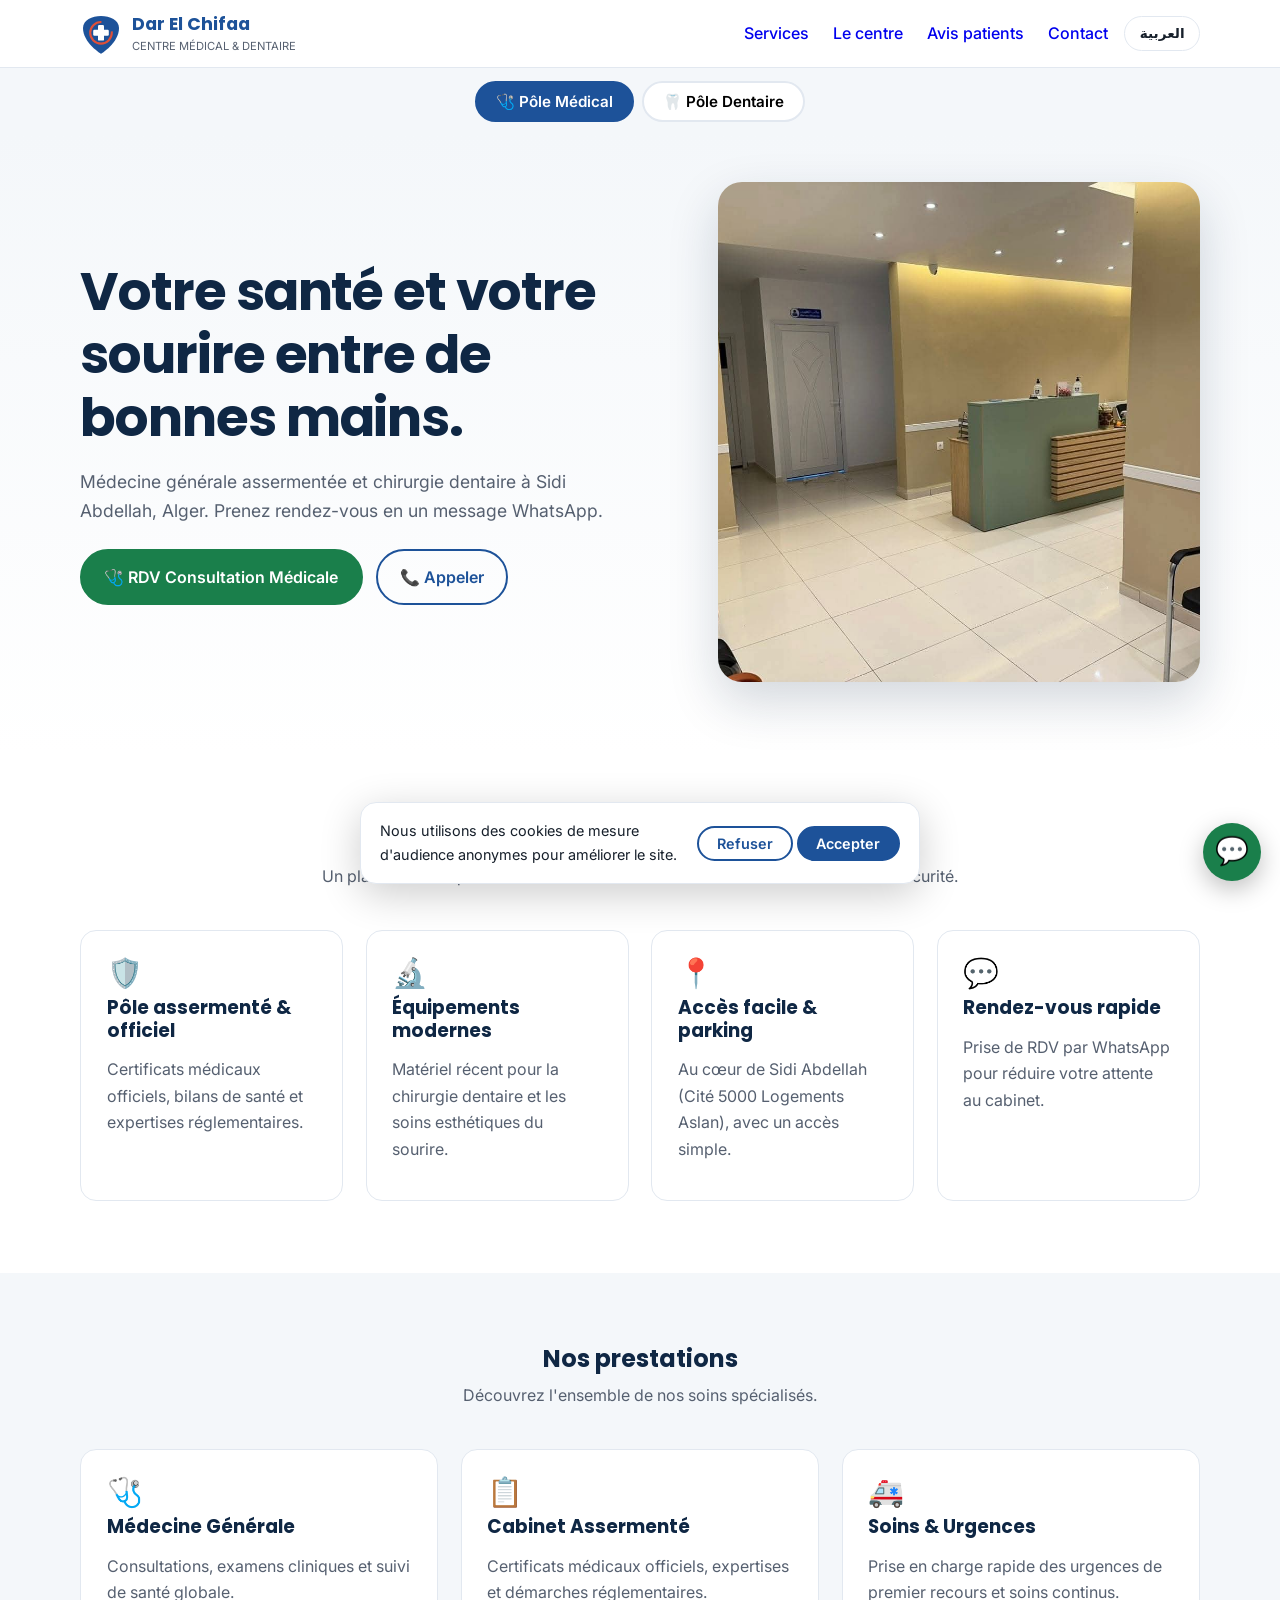
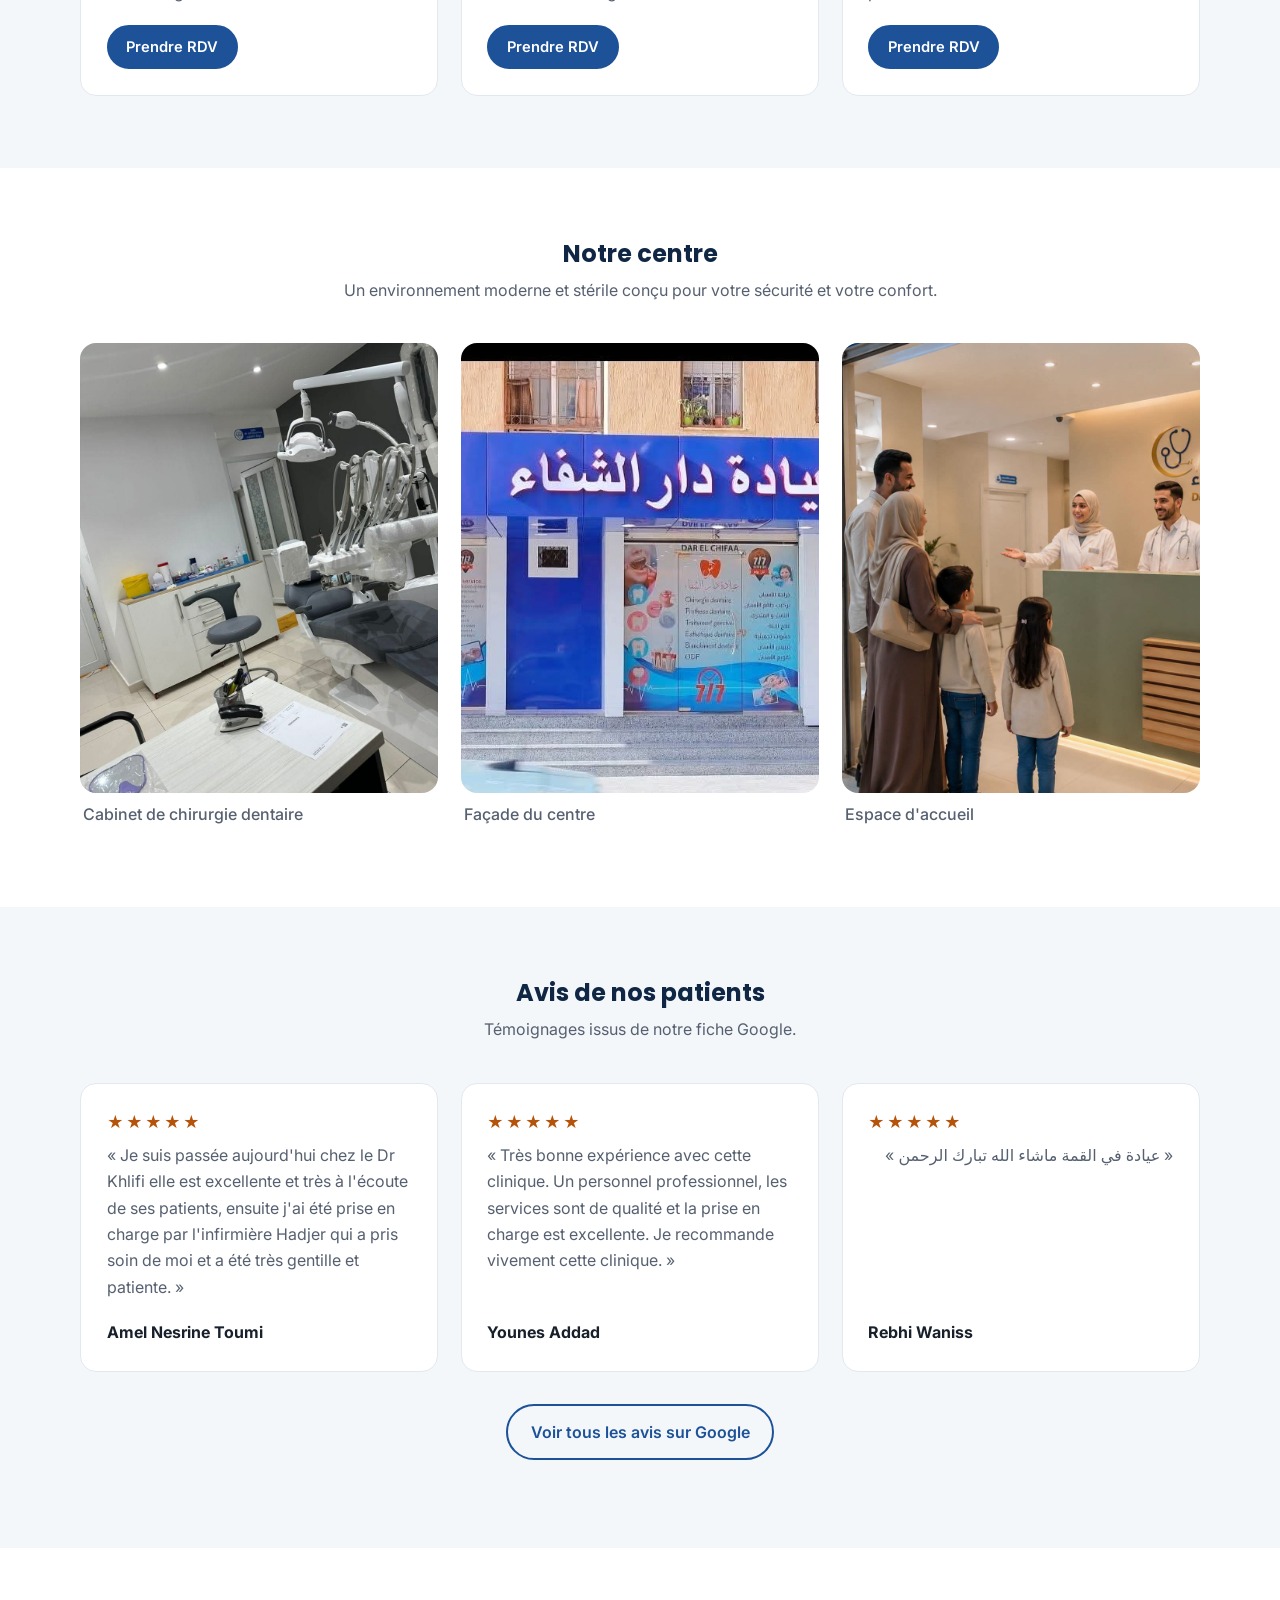
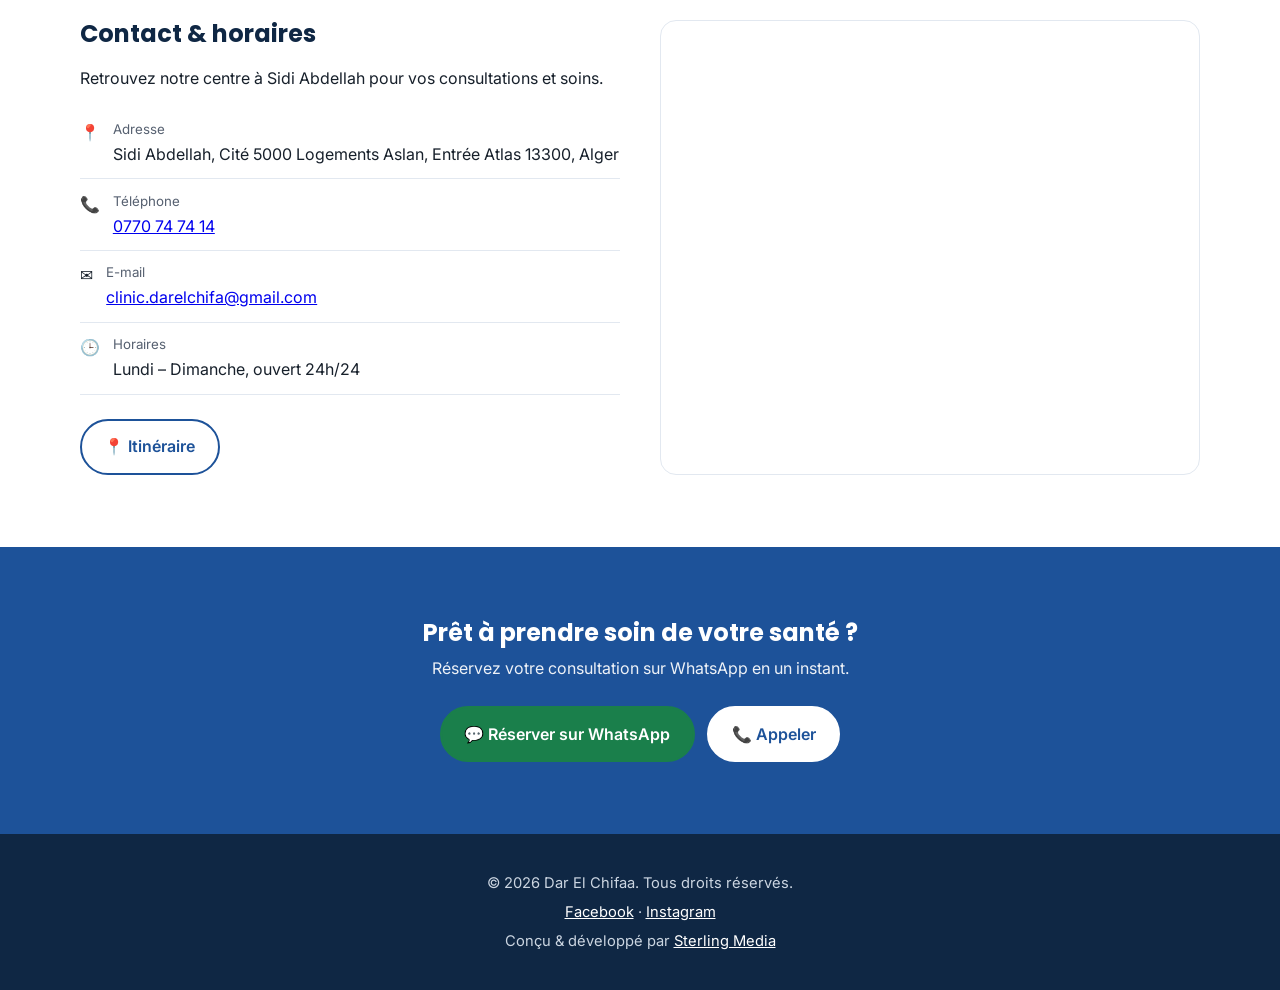
<file: index.html>
<!DOCTYPE html>
<html lang="fr">
<head>
<meta charset="UTF-8">
<meta name="viewport" content="width=device-width, initial-scale=1, viewport-fit=cover">
<meta name="theme-color" content="#1D5299">
<title>Centre Médical & Dentaire Dar El Chifaa | Sidi Abdellah, Alger</title>
<meta name="description" content="Centre pluridisciplinaire à Sidi Abdellah, Alger : médecine générale, médecine assermentée et chirurgie dentaire. Rendez-vous par WhatsApp.">
<link rel="canonical" href="https://www.darelchifaa.com/">
<link rel="alternate" hreflang="fr" href="https://www.darelchifaa.com/">
<link rel="alternate" hreflang="ar" href="https://www.darelchifaa.com/ar/">
<link rel="alternate" hreflang="x-default" href="https://www.darelchifaa.com/">
<meta property="og:locale" content="fr_FR">
<meta property="og:type" content="website">
<meta property="og:title" content="Centre Médical & Dentaire Dar El Chifaa">
<meta property="og:description" content="Médecine générale, médecine assermentée et chirurgie dentaire à Sidi Abdellah. Rendez-vous sur WhatsApp.">
<meta property="og:image" content="https://www.darelchifaa.com/images/centre-cabinet-medical-dentaire-dar-el-chifaa-alger-sidiabdellah-reception.jpeg">
<meta property="og:url" content="https://www.darelchifaa.com/">
<meta name="twitter:card" content="summary_large_image">
<link rel="preconnect" href="https://fonts.googleapis.com">
<link rel="preconnect" href="https://fonts.gstatic.com" crossorigin>
<link href="https://fonts.googleapis.com/css2?family=Cairo:wght@400;600;700&family=Inter:wght@400;500;600&family=Poppins:wght@600;700&display=swap" rel="stylesheet">
<link rel="icon" type="image/svg+xml" href="images/logo.svg">
<link rel="stylesheet" href="style.css?v=4">
<script type="application/ld+json" id="ld"></script>
<script src="config.js?v=3" defer></script>
<script src="script.js?v=4" defer></script>
</head>
<body data-dept="medical">
<a class="skip" href="#main" data-i18n="skip">Aller au contenu</a>

<header class="top"><div class="wrap">
  <a class="logo" href="#hero"><img src="images/logo.svg" alt="" width="42" height="42"><span><b>Dar El Chifaa</b><small data-i18n="brandSub">CENTRE MÉDICAL & DENTAIRE</small></span></a>
  <nav id="nav" aria-label="Navigation principale">
    <a href="#services" data-i18n="nServices">Services</a>
    <a href="#gallery" data-i18n="nCentre">Le centre</a>
    <a href="#reviews" data-i18n="nReviews">Avis patients</a>
    <a href="#contact" data-i18n="nContact">Contact</a>
  </nav>
  <a id="lang" class="lang" href="ar/" hreflang="ar" lang="ar" aria-label="Version arabe">العربية</a>
  <button class="menu-toggle" type="button" aria-label="Menu" aria-expanded="false" aria-controls="nav">☰</button>
</div></header>

<div class="dept" role="group" aria-label="Pôle">
  <button type="button" data-set="medical" aria-pressed="true" data-i18n="deptM">🩺 Pôle Médical</button>
  <button type="button" data-set="dental" aria-pressed="false" data-i18n="deptD">🦷 Pôle Dentaire</button>
</div>

<main id="main">
<section class="hero" id="hero"><div class="wrap">
  <div>
    <h1 data-i18n="h1">Votre santé et votre sourire entre de bonnes mains.</h1>
    <p data-i18n="heroP">Médecine générale assermentée et chirurgie dentaire à Sidi Abdellah, Alger. Prenez rendez-vous en un message WhatsApp.</p>
    <div class="acts">
      <a class="btn wa" data-for="medical" data-wa data-track="booking" href="https://wa.me/213770747414" target="_blank" rel="noopener" data-i18n="btnM">🩺 RDV Consultation Médicale</a>
      <a class="btn wa" data-for="dental" data-wa data-track="booking" href="https://wa.me/213770747414" target="_blank" rel="noopener" data-i18n="btnD">🦷 RDV Soins Dentaires</a>
      <a class="btn ghost" data-href="tel" data-track="phone" href="tel:+213770747414" data-i18n="callBtn">📞 Appeler</a>
    </div>
  </div>
  <div>
    <img data-for="medical" src="images/centre-cabinet-medical-dentaire-dar-el-chifaa-alger-sidiabdellah-reception.jpeg" alt="Espace d'accueil du centre Dar El Chifaa" width="600" height="500" fetchpriority="high">
    <img data-for="dental" src="images/dar-el-chifaa-sidiabdellah-cabinet-dentaire-chaise-dentaire.jpeg" alt="Cabinet dentaire du centre Dar El Chifaa" width="600" height="500" loading="lazy">
  </div>
</div></section>

<section id="about"><div class="wrap">
  <div class="head"><h2 data-i18n="whyT">Pourquoi choisir Dar El Chifaa ?</h2><p data-i18n="whyS">Un plateau technique moderne et des soins centrés sur votre confort et votre sécurité.</p></div>
  <div class="grid">
    <div class="card"><span class="ic">🛡️</span><h3 data-i18n="f1t">Pôle assermenté & officiel</h3><p data-i18n="f1d">Certificats médicaux officiels, bilans de santé et expertises réglementaires.</p></div>
    <div class="card"><span class="ic">🔬</span><h3 data-i18n="f2t">Équipements modernes</h3><p data-i18n="f2d">Matériel récent pour la chirurgie dentaire et les soins esthétiques du sourire.</p></div>
    <div class="card"><span class="ic">📍</span><h3 data-i18n="f3t">Accès facile & parking</h3><p data-i18n="f3d">Au cœur de Sidi Abdellah (Cité 5000 Logements Aslan), avec un accès simple.</p></div>
    <div class="card"><span class="ic">💬</span><h3 data-i18n="f4t">Rendez-vous rapide</h3><p data-i18n="f4d">Prise de RDV par WhatsApp pour réduire votre attente au cabinet.</p></div>
  </div>
</div></section>

<section id="services" class="alt"><div class="wrap">
  <div class="head"><h2 data-i18n="svcT">Nos prestations</h2><p data-i18n="svcS">Découvrez l'ensemble de nos soins spécialisés.</p></div>
  <div class="grid">
    <article class="card" data-for="medical"><span class="ic">🩺</span><h3 data-i18n="sM1t">Médecine Générale</h3><p data-i18n="sM1d">Consultations, examens cliniques et suivi de santé globale.</p><a class="btn" data-wa data-track="booking" href="https://wa.me/213770747414" target="_blank" rel="noopener" data-i18n="rdv">Prendre RDV</a></article>
    <article class="card" data-for="medical"><span class="ic">📋</span><h3 data-i18n="sM2t">Cabinet Assermenté</h3><p data-i18n="sM2d">Certificats médicaux officiels, expertises et démarches réglementaires.</p><a class="btn" data-wa data-track="booking" href="https://wa.me/213770747414" target="_blank" rel="noopener" data-i18n="rdv">Prendre RDV</a></article>
    <article class="card" data-for="medical"><span class="ic">🚑</span><h3 data-i18n="sM3t">Soins & Urgences</h3><p data-i18n="sM3d">Prise en charge rapide des urgences de premier recours et soins continus.</p><a class="btn" data-wa data-track="booking" href="https://wa.me/213770747414" target="_blank" rel="noopener" data-i18n="rdv">Prendre RDV</a></article>
    <article class="card" data-for="dental"><span class="ic">🦷</span><h3 data-i18n="sD1t">Chirurgie Dentaire</h3><p data-i18n="sD1d">Extractions simples et complexes, en toute sécurité.</p><a class="btn" data-wa data-track="booking" href="https://wa.me/213770747414" target="_blank" rel="noopener" data-i18n="rdv">Prendre RDV</a></article>
    <article class="card" data-for="dental"><span class="ic">🔧</span><h3 data-i18n="sD2t">Prothèse Dentaire</h3><p data-i18n="sD2d">Prothèses fixes et amovibles sur mesure.</p><a class="btn" data-wa data-track="booking" href="https://wa.me/213770747414" target="_blank" rel="noopener" data-i18n="rdv">Prendre RDV</a></article>
    <article class="card" data-for="dental"><span class="ic">🪥</span><h3 data-i18n="sD3t">Soins des Gencives</h3><p data-i18n="sD3d">Détartrage et traitement des affections parodontales.</p><a class="btn" data-wa data-track="booking" href="https://wa.me/213770747414" target="_blank" rel="noopener" data-i18n="rdv">Prendre RDV</a></article>
    <article class="card" data-for="dental"><span class="ic">✨</span><h3 data-i18n="sD4t">Esthétique Dentaire</h3><p data-i18n="sD4d">Obturations esthétiques, composites et restauration du sourire.</p><a class="btn" data-wa data-track="booking" href="https://wa.me/213770747414" target="_blank" rel="noopener" data-i18n="rdv">Prendre RDV</a></article>
    <article class="card" data-for="dental"><span class="ic">😁</span><h3 data-i18n="sD5t">Blanchiment Dentaire</h3><p data-i18n="sD5d">Éclaircissement professionnel pour un sourire éclatant.</p><a class="btn" data-wa data-track="booking" href="https://wa.me/213770747414" target="_blank" rel="noopener" data-i18n="rdv">Prendre RDV</a></article>
    <article class="card" data-for="dental"><span class="ic">📐</span><h3 data-i18n="sD6t">Orthodontie (ODF)</h3><p data-i18n="sD6d">Alignement dentaire pour enfants et adultes.</p><a class="btn" data-wa data-track="booking" href="https://wa.me/213770747414" target="_blank" rel="noopener" data-i18n="rdv">Prendre RDV</a></article>
  </div>
</div></section>

<section id="gallery"><div class="wrap">
  <div class="head"><h2 data-i18n="galT">Notre centre</h2><p data-i18n="galS">Un environnement moderne et stérile conçu pour votre sécurité et votre confort.</p></div>
  <div class="grid gal">
    <figure><img src="images/dar-el-chifaa-sidiabdellah-cabinet-dentaire-chaise-dentaire.jpeg" alt="Fauteuil du cabinet dentaire" loading="lazy" width="600" height="450"><figcaption data-i18n="g1">Cabinet de chirurgie dentaire</figcaption></figure>
    <figure><img src="images/centre-cabinet-medical-dentaire-dar-el-chifaa-alger-sidiabdellah-facade.jpeg" alt="Façade du centre Dar El Chifaa" loading="lazy" width="600" height="450"><figcaption data-i18n="g2">Façade du centre</figcaption></figure>
    <figure><img src="images/centre-cabinet-medical-dentaire-dar-el-chifaa-alger-sidiabdellah-espace-accueil-reception.jpeg" alt="Espace d'accueil et réception" loading="lazy" width="600" height="450"><figcaption data-i18n="g3">Espace d'accueil</figcaption></figure>
  </div>
</div></section>

<section id="reviews" class="alt"><div class="wrap">
  <div class="head"><h2 data-i18n="revT">Avis de nos patients</h2><p data-i18n="revS">Témoignages issus de notre fiche Google.</p></div>
  <div class="grid">
    <figure class="card"><div class="stars" role="img" aria-label="5/5">★★★★★</div><blockquote>« Je suis passée aujourd'hui chez le Dr Khlifi elle est excellente et très à l'écoute de ses patients, ensuite j'ai été prise en charge par l'infirmière Hadjer qui a pris soin de moi et a été très gentille et patiente. »</blockquote><figcaption><b>Amel Nesrine Toumi</b></figcaption></figure>
    <figure class="card"><div class="stars" role="img" aria-label="5/5">★★★★★</div><blockquote>« Très bonne expérience avec cette clinique. Un personnel professionnel, les services sont de qualité et la prise en charge est excellente. Je recommande vivement cette clinique. »</blockquote><figcaption><b>Younes Addad</b></figcaption></figure>
    <figure class="card"><div class="stars" role="img" aria-label="5/5">★★★★★</div><blockquote lang="ar" dir="rtl">« عيادة في القمة ماشاء الله تبارك الرحمن »</blockquote><figcaption><b>Rebhi Waniss</b></figcaption></figure>
  </div>
  <p class="rev-more"><a class="btn ghost" data-href="reviews" data-track="reviews" href="https://www.google.com/maps/search/?api=1&query=Dar+El+Chifaa+Sidi+Abdellah" target="_blank" rel="noopener" data-i18n="revLink">Voir tous les avis sur Google</a></p>
</div></section>

<section id="contact" class="contact"><div class="wrap">
  <div>
    <h2 data-i18n="conT">Contact & horaires</h2>
    <p data-i18n="conLead">Retrouvez notre centre à Sidi Abdellah pour vos consultations et soins.</p>
    <ul>
      <li>📍<div><small data-i18n="lAddr">Adresse</small><span data-bind="address">Sidi Abdellah, Cité 5000 Logements Aslan, Entrée Atlas 13300, Alger</span></div></li>
      <li>📞<div><small data-i18n="lPhone">Téléphone</small><a dir="ltr" data-bind="phone" data-href="tel" data-track="phone" href="tel:+213770747414">0770 74 74 14</a></div></li>
      <li>✉️<div><small data-i18n="lEmail">E-mail</small><a dir="ltr" data-bind="email" data-href="mail" data-track="email" href="mailto:clinic.darelchifa@gmail.com">clinic.darelchifa@gmail.com</a></div></li>
      <!-- VERIFY these hours; keep in sync with open24h in config.js -->
      <li>🕒<div><small data-i18n="hrsT">Horaires</small><span data-i18n="hrs">Lundi – Dimanche, ouvert 24h/24</span></div></li>
    </ul>
    <a class="btn ghost" data-href="maps" data-track="map" href="https://www.google.com/maps/search/?api=1&query=36.672683,2.843024" target="_blank" rel="noopener" data-i18n="route">📍 Itinéraire</a>
  </div>
  <div class="map"><iframe src="https://www.google.com/maps/embed?pb=!1m17!1m12!1m3!1d3200.0756122857074!2d2.8430239999999998!3d36.672683!2m3!1f0!2f0!3f0!3m2!1i1024!2i768!4f13.1!3m2!1m1!2zMzbCsDQwJzIxLjciTiAywrA1MCczNC45IkU!5e0!3m2!1sen!2sdz!4v1790876591765!5m2!1sen!2sdz" title="Localisation du centre Dar El Chifaa" loading="lazy" referrerpolicy="no-referrer-when-downgrade" allowfullscreen></iframe></div>
</div></section>

<section class="cta"><div class="wrap">
  <h2 data-i18n="ctaT">Prêt à prendre soin de votre santé ?</h2>
  <p data-i18n="ctaS">Réservez votre consultation sur WhatsApp en un instant.</p>
  <div class="acts">
    <a class="btn wa" data-wa data-track="booking" href="https://wa.me/213770747414" target="_blank" rel="noopener" data-i18n="ctaB">💬 Réserver sur WhatsApp</a>
    <a class="btn" data-href="tel" data-track="phone" href="tel:+213770747414" data-i18n="callBtn">📞 Appeler</a>
  </div>
</div></section>
</main>

<footer><div class="wrap">
  <p>© <span id="yr">2026</span> Dar El Chifaa. <span data-i18n="foot">Tous droits réservés.</span></p>
  <p><a data-href="fb" data-track="social" href="https://facebook.com/darelchifaa" target="_blank" rel="noopener">Facebook</a> · <a data-href="ig" data-track="social" href="https://instagram.com/darelchifaa" target="_blank" rel="noopener">Instagram</a></p>
  <p><span data-i18n="credit">Conçu & développé par</span> <a href="https://sterlingmedia.dz" target="_blank" rel="noopener">Sterling Media</a></p>
</div></footer>

<a class="fab" data-wa data-track="booking" href="https://wa.me/213770747414" target="_blank" rel="noopener" aria-label="WhatsApp">💬</a>
<div class="bar">
  <a data-href="tel" data-track="phone" href="tel:+213770747414" data-i18n="callBtn">📞 Appeler</a>
  <a class="wa" data-wa data-track="booking" href="https://wa.me/213770747414" target="_blank" rel="noopener" data-i18n="waBtn">💬 WhatsApp</a>
</div>

<div class="consent" id="consent" role="dialog" aria-label="Cookies" hidden>
  <p data-i18n="cText">Nous utilisons des cookies de mesure d'audience anonymes pour améliorer le site.</p>
  <div><button class="btn ghost" id="c-no" type="button" data-i18n="cNo">Refuser</button> <button class="btn" id="c-yes" type="button" data-i18n="cYes">Accepter</button></div>
</div>
</body>
</html>
</file>
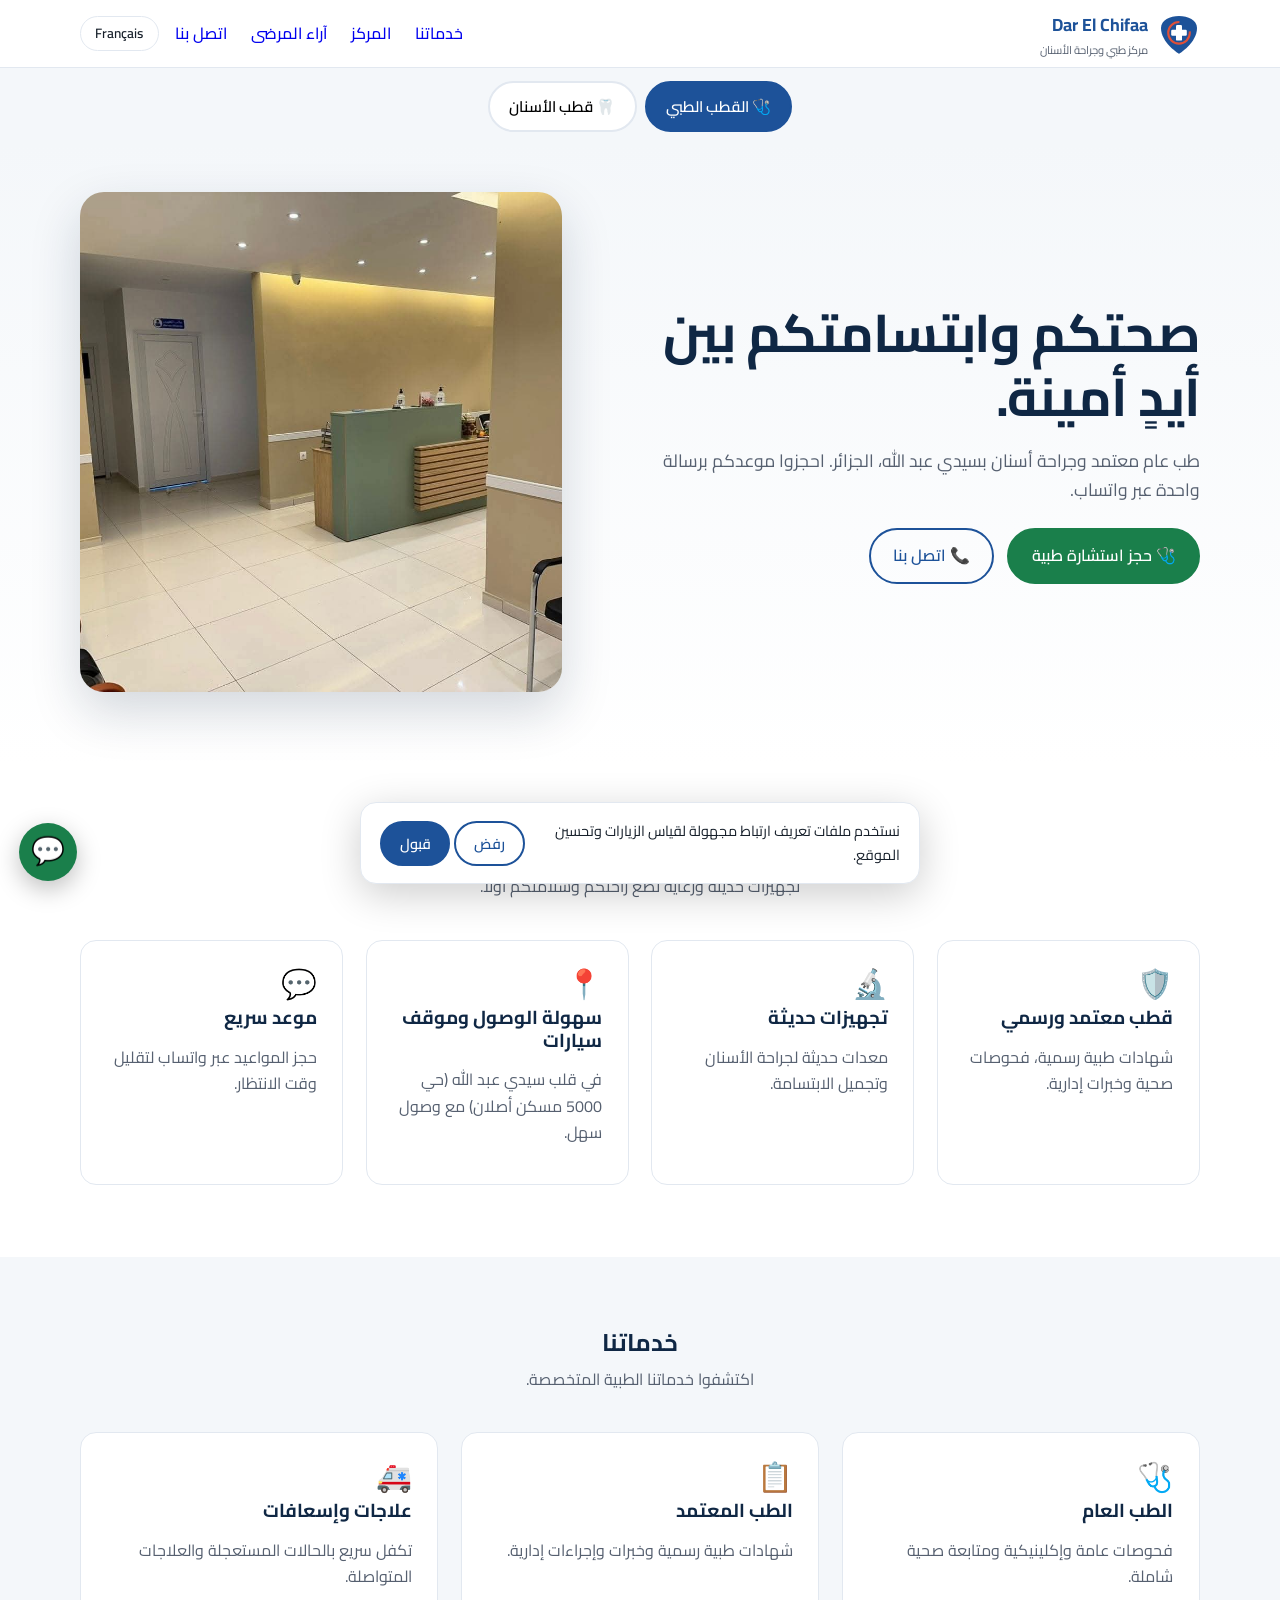
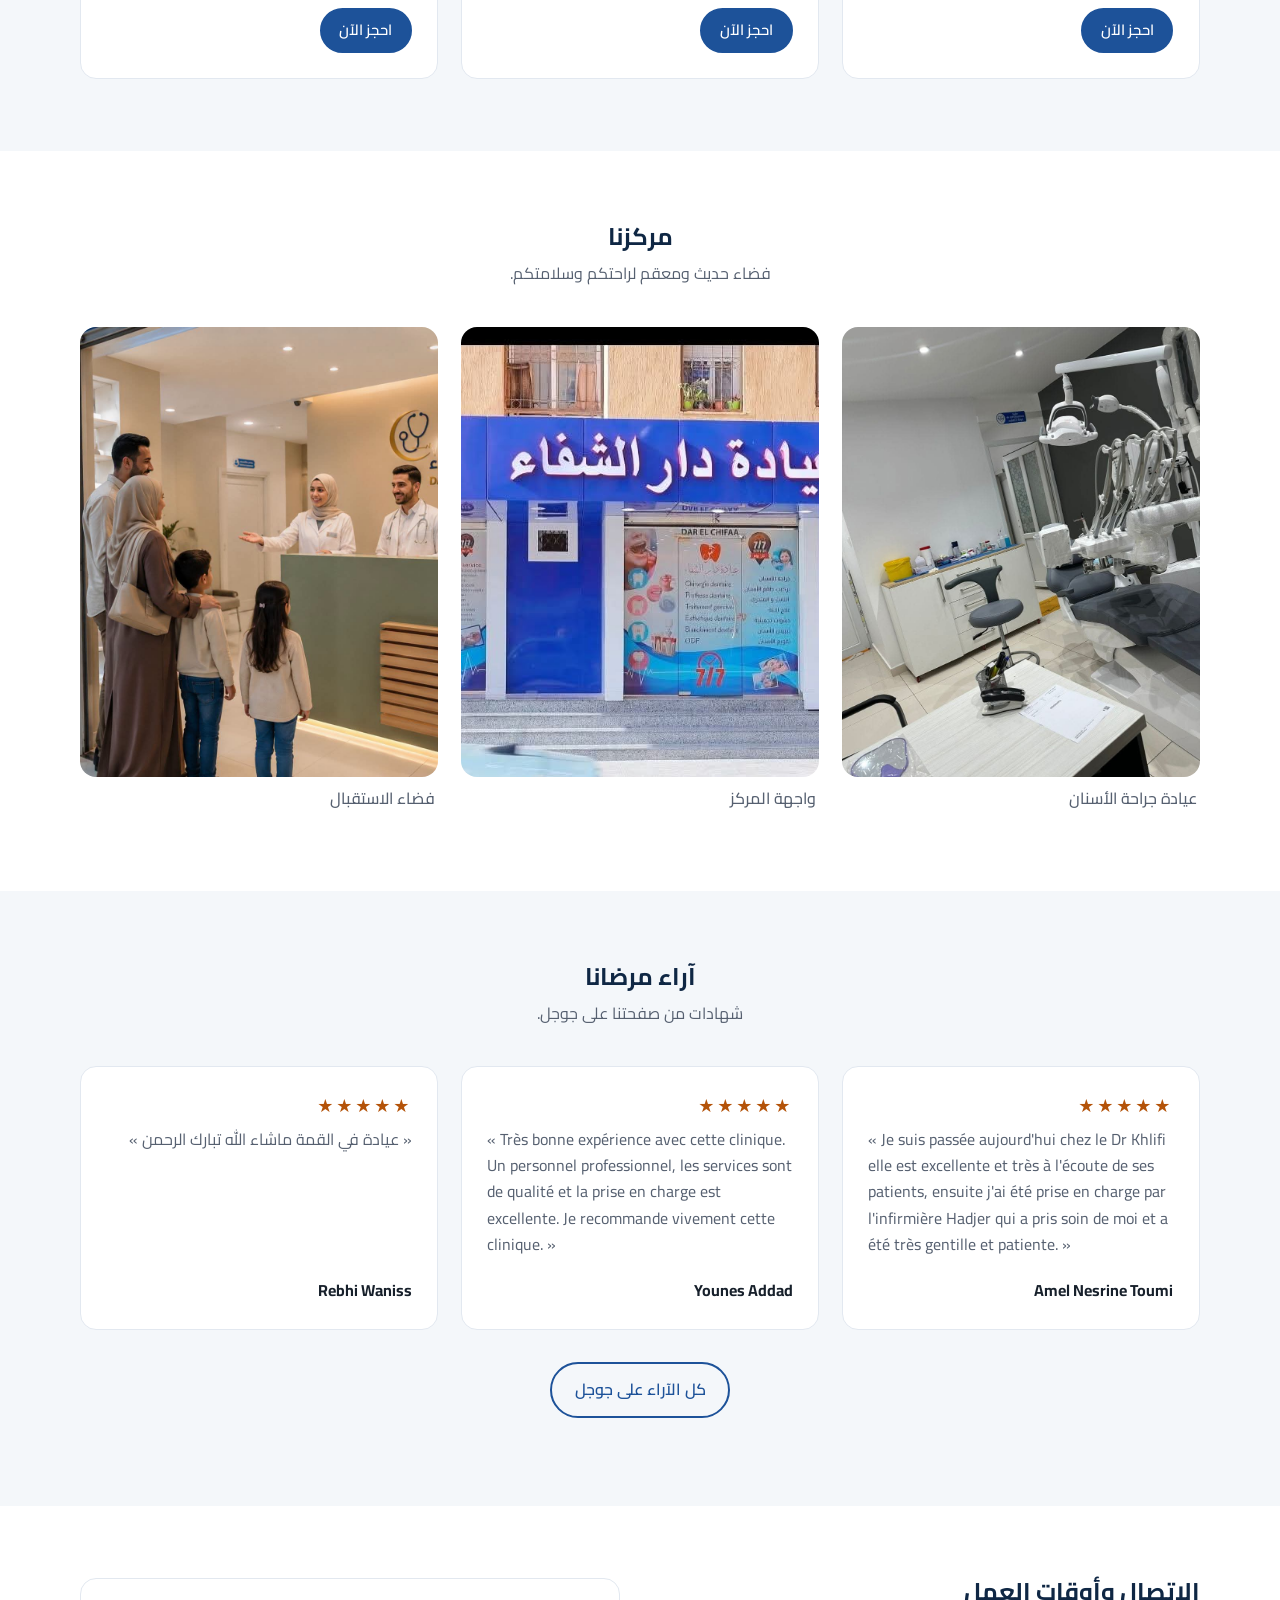
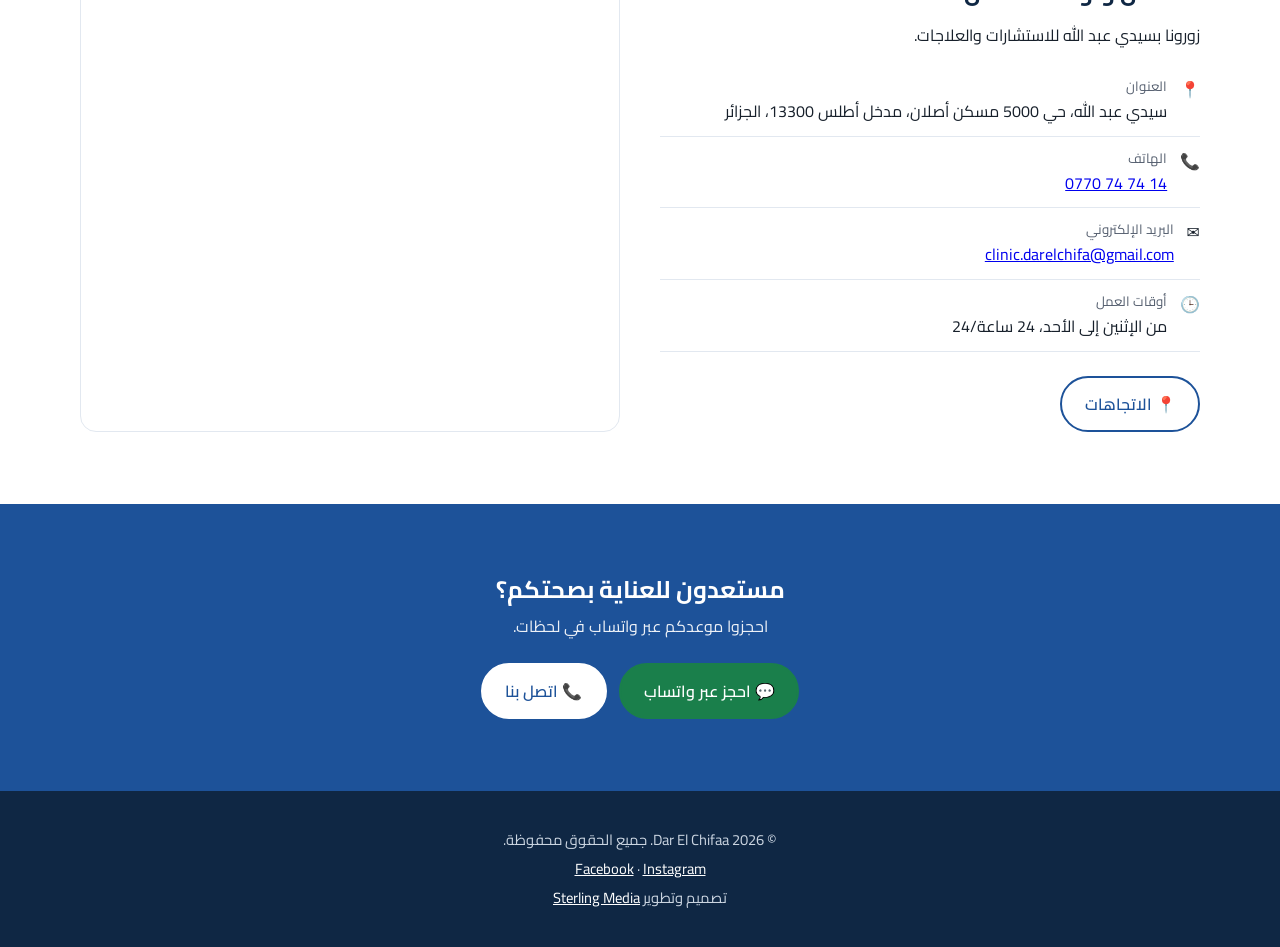
<file: ar/index.html>
<!DOCTYPE html>
<html lang="ar" dir="rtl">
<head>
<meta charset="UTF-8">
<meta name="viewport" content="width=device-width, initial-scale=1, viewport-fit=cover">
<meta name="theme-color" content="#1D5299">
<title>مركز دار الشفاء الطبي وجراحة الأسنان | سيدي عبد الله، الجزائر</title>
<meta name="description" content="مركز متعدد التخصصات بسيدي عبد الله، الجزائر: طب عام، طب معتمد وجراحة الأسنان. احجزوا موعدكم عبر واتساب.">
<link rel="canonical" href="https://www.darelchifaa.com/ar/">
<link rel="alternate" hreflang="fr" href="https://www.darelchifaa.com/">
<link rel="alternate" hreflang="ar" href="https://www.darelchifaa.com/ar/">
<link rel="alternate" hreflang="x-default" href="https://www.darelchifaa.com/">
<meta property="og:locale" content="ar_AR">
<meta property="og:type" content="website">
<meta property="og:title" content="مركز دار الشفاء الطبي وجراحة الأسنان">
<meta property="og:description" content="مركز متعدد التخصصات بسيدي عبد الله، الجزائر: طب عام، طب معتمد وجراحة الأسنان. احجزوا موعدكم عبر واتساب.">
<meta property="og:image" content="https://www.darelchifaa.com/images/centre-cabinet-medical-dentaire-dar-el-chifaa-alger-sidiabdellah-reception.jpeg">
<meta property="og:url" content="https://www.darelchifaa.com/ar/">
<meta name="twitter:card" content="summary_large_image">
<link rel="preconnect" href="https://fonts.googleapis.com">
<link rel="preconnect" href="https://fonts.gstatic.com" crossorigin>
<link href="https://fonts.googleapis.com/css2?family=Cairo:wght@400;600;700&family=Inter:wght@400;500;600&family=Poppins:wght@600;700&display=swap" rel="stylesheet">
<link rel="icon" type="image/svg+xml" href="../images/logo.svg">
<link rel="stylesheet" href="../style.css?v=4">
<script type="application/ld+json" id="ld"></script>
<script src="../config.js?v=3" defer></script>
<script src="../script.js?v=4" defer></script>
</head>
<body data-dept="medical">
<a class="skip" href="#main" data-i18n="skip">انتقل إلى المحتوى</a>

<header class="top"><div class="wrap">
  <a class="logo" href="#hero"><img src="../images/logo.svg" alt="" width="42" height="42"><span><b>Dar El Chifaa</b><small data-i18n="brandSub">مركز طبي وجراحة الأسنان</small></span></a>
  <nav id="nav" aria-label="التنقل الرئيسي">
    <a href="#services" data-i18n="nServices">خدماتنا</a>
    <a href="#gallery" data-i18n="nCentre">المركز</a>
    <a href="#reviews" data-i18n="nReviews">آراء المرضى</a>
    <a href="#contact" data-i18n="nContact">اتصل بنا</a>
  </nav>
  <a id="lang" class="lang" href="../" hreflang="fr" lang="fr" aria-label="Version française">Français</a>
  <button class="menu-toggle" type="button" aria-label="القائمة" aria-expanded="false" aria-controls="nav">☰</button>
</div></header>

<div class="dept" role="group" aria-label="القطب">
  <button type="button" data-set="medical" aria-pressed="true" data-i18n="deptM">🩺 القطب الطبي</button>
  <button type="button" data-set="dental" aria-pressed="false" data-i18n="deptD">🦷 قطب الأسنان</button>
</div>

<main id="main">
<section class="hero" id="hero"><div class="wrap">
  <div>
    <h1 data-i18n="h1">صحتكم وابتسامتكم بين أيدٍ أمينة.</h1>
    <p data-i18n="heroP">طب عام معتمد وجراحة أسنان بسيدي عبد الله، الجزائر. احجزوا موعدكم برسالة واحدة عبر واتساب.</p>
    <div class="acts">
      <a class="btn wa" data-for="medical" data-wa data-track="booking" href="https://wa.me/213770747414" target="_blank" rel="noopener" data-i18n="btnM">🩺 حجز استشارة طبية</a>
      <a class="btn wa" data-for="dental" data-wa data-track="booking" href="https://wa.me/213770747414" target="_blank" rel="noopener" data-i18n="btnD">🦷 حجز علاج الأسنان</a>
      <a class="btn ghost" data-href="tel" data-track="phone" href="tel:+213770747414" data-i18n="callBtn">📞 اتصل بنا</a>
    </div>
  </div>
  <div>
    <img data-for="medical" src="../images/centre-cabinet-medical-dentaire-dar-el-chifaa-alger-sidiabdellah-reception.jpeg" alt="فضاء الاستقبال بمركز دار الشفاء" width="600" height="500" fetchpriority="high">
    <img data-for="dental" src="../images/dar-el-chifaa-sidiabdellah-cabinet-dentaire-chaise-dentaire.jpeg" alt="عيادة الأسنان بمركز دار الشفاء" width="600" height="500" loading="lazy">
  </div>
</div></section>

<section id="about"><div class="wrap">
  <div class="head"><h2 data-i18n="whyT">لماذا دار الشفاء؟</h2><p data-i18n="whyS">تجهيزات حديثة ورعاية تضع راحتكم وسلامتكم أولاً.</p></div>
  <div class="grid">
    <div class="card"><span class="ic">🛡️</span><h3 data-i18n="f1t">قطب معتمد ورسمي</h3><p data-i18n="f1d">شهادات طبية رسمية، فحوصات صحية وخبرات إدارية.</p></div>
    <div class="card"><span class="ic">🔬</span><h3 data-i18n="f2t">تجهيزات حديثة</h3><p data-i18n="f2d">معدات حديثة لجراحة الأسنان وتجميل الابتسامة.</p></div>
    <div class="card"><span class="ic">📍</span><h3 data-i18n="f3t">سهولة الوصول وموقف سيارات</h3><p data-i18n="f3d">في قلب سيدي عبد الله (حي 5000 مسكن أصلان) مع وصول سهل.</p></div>
    <div class="card"><span class="ic">💬</span><h3 data-i18n="f4t">موعد سريع</h3><p data-i18n="f4d">حجز المواعيد عبر واتساب لتقليل وقت الانتظار.</p></div>
  </div>
</div></section>

<section id="services" class="alt"><div class="wrap">
  <div class="head"><h2 data-i18n="svcT">خدماتنا</h2><p data-i18n="svcS">اكتشفوا خدماتنا الطبية المتخصصة.</p></div>
  <div class="grid">
    <article class="card" data-for="medical"><span class="ic">🩺</span><h3 data-i18n="sM1t">الطب العام</h3><p data-i18n="sM1d">فحوصات عامة وإكلينيكية ومتابعة صحية شاملة.</p><a class="btn" data-wa data-track="booking" href="https://wa.me/213770747414" target="_blank" rel="noopener" data-i18n="rdv">احجز الآن</a></article>
    <article class="card" data-for="medical"><span class="ic">📋</span><h3 data-i18n="sM2t">الطب المعتمد</h3><p data-i18n="sM2d">شهادات طبية رسمية وخبرات وإجراءات إدارية.</p><a class="btn" data-wa data-track="booking" href="https://wa.me/213770747414" target="_blank" rel="noopener" data-i18n="rdv">احجز الآن</a></article>
    <article class="card" data-for="medical"><span class="ic">🚑</span><h3 data-i18n="sM3t">علاجات وإسعافات</h3><p data-i18n="sM3d">تكفل سريع بالحالات المستعجلة والعلاجات المتواصلة.</p><a class="btn" data-wa data-track="booking" href="https://wa.me/213770747414" target="_blank" rel="noopener" data-i18n="rdv">احجز الآن</a></article>
    <article class="card" data-for="dental"><span class="ic">🦷</span><h3 data-i18n="sD1t">جراحة الأسنان</h3><p data-i18n="sD1d">قلع بسيط ومعقد في ظروف آمنة.</p><a class="btn" data-wa data-track="booking" href="https://wa.me/213770747414" target="_blank" rel="noopener" data-i18n="rdv">احجز الآن</a></article>
    <article class="card" data-for="dental"><span class="ic">🔧</span><h3 data-i18n="sD2t">تركيب الأسنان</h3><p data-i18n="sD2d">تركيبات ثابتة ومتحركة حسب المقاس.</p><a class="btn" data-wa data-track="booking" href="https://wa.me/213770747414" target="_blank" rel="noopener" data-i18n="rdv">احجز الآن</a></article>
    <article class="card" data-for="dental"><span class="ic">🪥</span><h3 data-i18n="sD3t">علاج اللثة</h3><p data-i18n="sD3d">تنظيف الأسنان وعلاج أمراض اللثة.</p><a class="btn" data-wa data-track="booking" href="https://wa.me/213770747414" target="_blank" rel="noopener" data-i18n="rdv">احجز الآن</a></article>
    <article class="card" data-for="dental"><span class="ic">✨</span><h3 data-i18n="sD4t">تجميل الأسنان</h3><p data-i18n="sD4d">حشوات تجميلية واستعادة جمال الابتسامة.</p><a class="btn" data-wa data-track="booking" href="https://wa.me/213770747414" target="_blank" rel="noopener" data-i18n="rdv">احجز الآن</a></article>
    <article class="card" data-for="dental"><span class="ic">😁</span><h3 data-i18n="sD5t">تبييض الأسنان</h3><p data-i18n="sD5d">تبييض احترافي لابتسامة مشرقة.</p><a class="btn" data-wa data-track="booking" href="https://wa.me/213770747414" target="_blank" rel="noopener" data-i18n="rdv">احجز الآن</a></article>
    <article class="card" data-for="dental"><span class="ic">📐</span><h3 data-i18n="sD6t">تقويم الأسنان</h3><p data-i18n="sD6d">تقويم الأسنان للأطفال والكبار.</p><a class="btn" data-wa data-track="booking" href="https://wa.me/213770747414" target="_blank" rel="noopener" data-i18n="rdv">احجز الآن</a></article>
  </div>
</div></section>

<section id="gallery"><div class="wrap">
  <div class="head"><h2 data-i18n="galT">مركزنا</h2><p data-i18n="galS">فضاء حديث ومعقم لراحتكم وسلامتكم.</p></div>
  <div class="grid gal">
    <figure><img src="../images/dar-el-chifaa-sidiabdellah-cabinet-dentaire-chaise-dentaire.jpeg" alt="كرسي عيادة الأسنان" loading="lazy" width="600" height="450"><figcaption data-i18n="g1">عيادة جراحة الأسنان</figcaption></figure>
    <figure><img src="../images/centre-cabinet-medical-dentaire-dar-el-chifaa-alger-sidiabdellah-facade.jpeg" alt="واجهة مركز دار الشفاء" loading="lazy" width="600" height="450"><figcaption data-i18n="g2">واجهة المركز</figcaption></figure>
    <figure><img src="../images/centre-cabinet-medical-dentaire-dar-el-chifaa-alger-sidiabdellah-espace-accueil-reception.jpeg" alt="فضاء الاستقبال" loading="lazy" width="600" height="450"><figcaption data-i18n="g3">فضاء الاستقبال</figcaption></figure>
  </div>
</div></section>

<section id="reviews" class="alt"><div class="wrap">
  <div class="head"><h2 data-i18n="revT">آراء مرضانا</h2><p data-i18n="revS">شهادات من صفحتنا على جوجل.</p></div>
  <div class="grid">
    <figure class="card"><div class="stars" role="img" aria-label="5/5">★★★★★</div><blockquote lang="fr" dir="ltr">« Je suis passée aujourd'hui chez le Dr Khlifi elle est excellente et très à l'écoute de ses patients, ensuite j'ai été prise en charge par l'infirmière Hadjer qui a pris soin de moi et a été très gentille et patiente. »</blockquote><figcaption><b>Amel Nesrine Toumi</b></figcaption></figure>
    <figure class="card"><div class="stars" role="img" aria-label="5/5">★★★★★</div><blockquote lang="fr" dir="ltr">« Très bonne expérience avec cette clinique. Un personnel professionnel, les services sont de qualité et la prise en charge est excellente. Je recommande vivement cette clinique. »</blockquote><figcaption><b>Younes Addad</b></figcaption></figure>
    <figure class="card"><div class="stars" role="img" aria-label="5/5">★★★★★</div><blockquote lang="ar" dir="rtl">« عيادة في القمة ماشاء الله تبارك الرحمن »</blockquote><figcaption><b>Rebhi Waniss</b></figcaption></figure>
  </div>
  <p class="rev-more"><a class="btn ghost" data-href="reviews" data-track="reviews" href="https://www.google.com/maps/search/?api=1&query=Dar+El+Chifaa+Sidi+Abdellah" target="_blank" rel="noopener" data-i18n="revLink">كل الآراء على جوجل</a></p>
</div></section>

<section id="contact" class="contact"><div class="wrap">
  <div>
    <h2 data-i18n="conT">الاتصال وأوقات العمل</h2>
    <p data-i18n="conLead">زورونا بسيدي عبد الله للاستشارات والعلاجات.</p>
    <ul>
      <li>📍<div><small data-i18n="lAddr">العنوان</small><span data-bind="address">Sidi Abdellah, Cité 5000 Logements Aslan, Entrée Atlas 13300, Alger</span></div></li>
      <li>📞<div><small data-i18n="lPhone">الهاتف</small><a dir="ltr" data-bind="phone" data-href="tel" data-track="phone" href="tel:+213770747414">0770 74 74 14</a></div></li>
      <li>✉️<div><small data-i18n="lEmail">البريد الإلكتروني</small><a dir="ltr" data-bind="email" data-href="mail" data-track="email" href="mailto:clinic.darelchifa@gmail.com">clinic.darelchifa@gmail.com</a></div></li>
      <!-- VERIFY these hours; keep in sync with open24h in config.js -->
      <li>🕒<div><small data-i18n="hrsT">أوقات العمل</small><span data-i18n="hrs">من الإثنين إلى الأحد، 24 ساعة/24</span></div></li>
    </ul>
    <a class="btn ghost" data-href="maps" data-track="map" href="https://www.google.com/maps/search/?api=1&query=36.672683,2.843024" target="_blank" rel="noopener" data-i18n="route">📍 الاتجاهات</a>
  </div>
  <div class="map"><iframe src="https://www.google.com/maps/embed?pb=!1m17!1m12!1m3!1d3200.0756122857074!2d2.8430239999999998!3d36.672683!2m3!1f0!2f0!3f0!3m2!1i1024!2i768!4f13.1!3m2!1m1!2zMzbCsDQwJzIxLjciTiAywrA1MCczNC45IkU!5e0!3m2!1sen!2sdz!4v1790876591765!5m2!1sen!2sdz" title="موقع مركز دار الشفاء" loading="lazy" referrerpolicy="no-referrer-when-downgrade" allowfullscreen></iframe></div>
</div></section>

<section class="cta"><div class="wrap">
  <h2 data-i18n="ctaT">مستعدون للعناية بصحتكم؟</h2>
  <p data-i18n="ctaS">احجزوا موعدكم عبر واتساب في لحظات.</p>
  <div class="acts">
    <a class="btn wa" data-wa data-track="booking" href="https://wa.me/213770747414" target="_blank" rel="noopener" data-i18n="ctaB">💬 احجز عبر واتساب</a>
    <a class="btn" data-href="tel" data-track="phone" href="tel:+213770747414" data-i18n="callBtn">📞 اتصل بنا</a>
  </div>
</div></section>
</main>

<footer><div class="wrap">
  <p>© <span id="yr">2026</span> Dar El Chifaa. <span data-i18n="foot">جميع الحقوق محفوظة.</span></p>
  <p><a data-href="fb" data-track="social" href="https://facebook.com/darelchifaa" target="_blank" rel="noopener">Facebook</a> · <a data-href="ig" data-track="social" href="https://instagram.com/darelchifaa" target="_blank" rel="noopener">Instagram</a></p>
  <p><span data-i18n="credit">تصميم وتطوير</span> <a href="https://sterlingmedia.dz" target="_blank" rel="noopener">Sterling Media</a></p>
</div></footer>

<a class="fab" data-wa data-track="booking" href="https://wa.me/213770747414" target="_blank" rel="noopener" aria-label="WhatsApp">💬</a>
<div class="bar">
  <a data-href="tel" data-track="phone" href="tel:+213770747414" data-i18n="callBtn">📞 اتصل بنا</a>
  <a class="wa" data-wa data-track="booking" href="https://wa.me/213770747414" target="_blank" rel="noopener" data-i18n="waBtn">💬 واتساب</a>
</div>

<div class="consent" id="consent" role="dialog" aria-label="ملفات تعريف الارتباط" hidden>
  <p data-i18n="cText">نستخدم ملفات تعريف ارتباط مجهولة لقياس الزيارات وتحسين الموقع.</p>
  <div><button class="btn ghost" id="c-no" type="button" data-i18n="cNo">رفض</button> <button class="btn" id="c-yes" type="button" data-i18n="cYes">قبول</button></div>
</div>
</body>
</html>
</file>
<file: style.css>
:root{--blue:#1D5299;--teal:#0E7C86;--wa:#1a7f4b;--bg:#F4F7FA;--ink:#0f2744;--text:#17202b;--muted:#566070;--line:#e2e8f0;--r:16px;--accent:var(--blue)}
body[data-dept=dental]{--accent:var(--teal)}
*,*::before,*::after{box-sizing:border-box}
html{scroll-behavior:smooth;scroll-padding-top:5rem}
body{margin:0;font:400 1rem/1.65 Inter,system-ui,sans-serif;color:var(--text);background:#fff;-webkit-font-smoothing:antialiased}
html[dir=rtl] body,html[dir=rtl] :is(h1,h2,h3,b){font-family:Cairo,Inter,system-ui,sans-serif}
h1,h2,h3{font-family:Poppins,Inter,sans-serif;line-height:1.2;margin:0 0 .5rem;color:var(--ink)}
button{font-family:inherit}
img{max-width:100%;display:block}
figure{margin:0}
[hidden],body[data-dept=medical] [data-for=dental],body[data-dept=dental] [data-for=medical]{display:none!important}
:focus-visible{outline:3px solid #f5a524;outline-offset:2px}
.skip{position:absolute;inset-inline-start:1rem;top:-4rem;background:#fff;padding:.6rem 1rem;border-radius:8px;z-index:100}.skip:focus{top:1rem}
.wrap{width:min(1120px,100% - 2rem);margin-inline:auto}
section{padding:4.5rem 0}.alt{background:var(--bg)}
.head{max-width:640px;margin:0 auto 2.5rem;text-align:center}.head p{margin:0;color:var(--muted)}
.btn{display:inline-flex;align-items:center;justify-content:center;gap:.5rem;padding:.8rem 1.4rem;border-radius:999px;background:var(--accent);color:#fff;border:2px solid var(--accent);font-size:1rem;font-weight:600;text-decoration:none;cursor:pointer}
.btn:hover{filter:brightness(1.08)}
.btn.wa{background:var(--wa);border-color:var(--wa)}.btn.ghost{background:transparent;color:var(--accent)}
.acts{display:flex;flex-wrap:wrap;gap:.8rem;margin-top:1.5rem}

.top{position:sticky;top:0;z-index:50;background:rgb(255 255 255/.96);backdrop-filter:blur(8px);border-bottom:1px solid var(--line)}
.top .wrap{display:flex;align-items:center;gap:1rem;min-height:4.2rem}
.logo{display:flex;align-items:center;gap:.6rem;margin-inline-end:auto;text-decoration:none}
.logo b{display:block;font:700 1.1rem Poppins,sans-serif;color:var(--blue)}.logo small{display:block;font-size:.7rem;color:var(--muted)}
#nav{display:flex;gap:1.5rem}#nav a{text-decoration:none;font-weight:500}#nav a:hover{color:var(--accent)}
.lang,.menu-toggle{border:1px solid var(--line);background:#fff;border-radius:999px;padding:.4rem .9rem;font-weight:600;font-size:.85rem;cursor:pointer}
.menu-toggle{display:none;font-size:1.1rem;line-height:1}
.dept{display:flex;justify-content:center;gap:.5rem;padding:.8rem 1rem;background:var(--bg)}
.dept button{border:2px solid var(--line);background:#fff;border-radius:999px;padding:.55rem 1.2rem;font-weight:600;font-size:.95rem;cursor:pointer}
.dept button[aria-pressed=true]{background:var(--accent);border-color:var(--accent);color:#fff}

.hero{padding:3rem 0 4.5rem;background:linear-gradient(var(--bg),#fff)}
.hero .wrap{display:grid;grid-template-columns:1.1fr .9fr;gap:3rem;align-items:center}
.hero h1{font-size:clamp(2rem,4.5vw,3.3rem);letter-spacing:-.02em}
.hero p{max-width:34rem;font-size:1.1rem;color:var(--muted)}
.hero img{width:100%;aspect-ratio:6/5;object-fit:cover;border-radius:24px;box-shadow:0 20px 50px rgb(15 39 68/.18)}

.grid{display:grid;gap:1.4rem;grid-template-columns:repeat(auto-fit,minmax(250px,1fr))}
.card{display:flex;flex-direction:column;gap:.4rem;padding:1.6rem;background:#fff;border:1px solid var(--line);border-radius:var(--r)}
.card p,.card blockquote{flex:1;margin:0 0 .8rem;color:var(--muted)}
.card .btn{align-self:flex-start;padding:.5rem 1.1rem;font-size:.92rem}
.ic{font-size:1.8rem;line-height:1.2}
.gal img{width:100%;aspect-ratio:4/3;object-fit:cover;border-radius:var(--r)}
.gal figcaption{padding:.5rem .2rem;font-weight:500;color:var(--muted)}
.stars{color:#b45309;letter-spacing:2px}
.rev-more{text-align:center;margin-top:2rem}

.contact .wrap{display:grid;grid-template-columns:1fr 1fr;gap:2.5rem}
.contact ul{margin:1rem 0 1.5rem;padding:0;list-style:none}
.contact li{display:flex;gap:.8rem;padding:.7rem 0;border-bottom:1px solid var(--line)}
.contact small{display:block;color:var(--muted)}
.map{min-height:360px;border:1px solid var(--line);border-radius:var(--r);overflow:hidden}.map iframe{width:100%;height:100%;min-height:360px;border:0}
.cta{background:var(--accent);color:#fff;text-align:center}.cta h2{color:#fff}.cta p{margin:0;opacity:.92}
.cta .acts{justify-content:center}.cta .btn:not(.wa){background:#fff;border-color:#fff;color:var(--accent)}
footer{padding:2rem 0;background:var(--ink);color:#cbd5e1;font-size:.92rem;text-align:center}footer p{margin:.3rem 0}footer a{color:#fff}

.fab{position:fixed;inset-inline-end:1.2rem;bottom:1.2rem;z-index:40;display:grid;place-items:center;width:58px;height:58px;border-radius:50%;background:var(--wa);font-size:1.7rem;text-decoration:none;box-shadow:0 8px 24px rgb(0 0 0/.25)}
.bar{display:none}
.consent{position:fixed;inset-inline:1rem;bottom:1rem;z-index:60;display:flex;flex-wrap:wrap;gap:.8rem;align-items:center;justify-content:space-between;max-width:560px;margin-inline:auto;padding:1rem 1.2rem;background:#fff;border:1px solid var(--line);border-radius:var(--r);box-shadow:0 10px 40px rgb(0 0 0/.2)}
.consent p{flex:1 1 240px;margin:0;font-size:.9rem}.consent .btn{padding:.45rem 1.1rem;font-size:.9rem}

@media(max-width:860px){
  section{padding:3.2rem 0}
  .hero .wrap,.contact .wrap{grid-template-columns:1fr}
  .menu-toggle{display:block}
  #nav{display:none;position:absolute;top:100%;inset-inline:0;flex-direction:column;gap:.2rem;padding:.8rem 1rem;background:#fff;border-bottom:1px solid var(--line)}
  #nav.open{display:flex}#nav a{padding:.6rem 0}
  .fab{display:none}
  .bar{display:grid;grid-template-columns:1fr 1fr;position:fixed;inset-inline:0;bottom:0;z-index:45;box-shadow:0 -4px 20px rgb(0 0 0/.15)}
  .bar a{padding:.95rem;background:var(--blue);color:#fff;font-weight:600;text-align:center;text-decoration:none}.bar a.wa{background:var(--wa)}
  footer{padding-bottom:5rem}.consent{bottom:4.5rem}
}
@media(prefers-reduced-motion:reduce){html{scroll-behavior:auto}}
.lang{display:inline-block;color:var(--text);text-decoration:none;line-height:1.5}

/* ---- Phone optimizations ---- */
html{-webkit-text-size-adjust:100%}
a,button{-webkit-tap-highlight-color:transparent;touch-action:manipulation}
.contact li>div{min-width:0;overflow-wrap:anywhere}
@media(max-width:860px){
  .lang,.menu-toggle{display:inline-flex;align-items:center;justify-content:center;min-height:44px;min-width:44px}
  #nav{max-height:calc(100vh - 4.2rem);overflow-y:auto}
  #nav a{padding:.85rem 0;font-size:1.05rem}
  .bar a{padding:.95rem .5rem calc(.95rem + env(safe-area-inset-bottom))}
  footer{padding-bottom:calc(5.2rem + env(safe-area-inset-bottom))}
  .consent{bottom:calc(4.4rem + env(safe-area-inset-bottom))}
}
@media(max-width:600px){
  section{padding:2.6rem 0}
  .head{margin-bottom:1.6rem}
  .logo small{display:none}
  .dept{padding:.6rem .8rem}
  .dept button{flex:1;min-height:44px;padding:.5rem .4rem;font-size:.9rem}
  .hero{padding:1.6rem 0 2.4rem}
  .hero .wrap{gap:1.4rem}
  .hero h1{font-size:1.9rem}
  .hero p{font-size:1rem}
  .hero img{aspect-ratio:4/3;border-radius:18px}
  .acts{flex-direction:column;align-items:stretch}
  .acts .btn{width:100%;min-height:48px}
  .card{padding:1.15rem}
  .card .btn{min-height:44px}
  .map,.map iframe{min-height:280px}
  .consent{inset-inline:.6rem;padding:.9rem}
  .consent>div{display:flex;gap:.6rem;width:100%}.consent>div .btn{flex:1;min-height:44px}
  #reviews .grid,.gal{display:flex;overflow-x:auto;scroll-snap-type:x mandatory;gap:1rem;margin-inline:-1rem;padding:0 1rem .4rem;scrollbar-width:none}
  #reviews .grid::-webkit-scrollbar,.gal::-webkit-scrollbar{display:none}
  #reviews .grid>*,.gal>*{flex:0 0 82%;scroll-snap-align:center}
}
</file>
